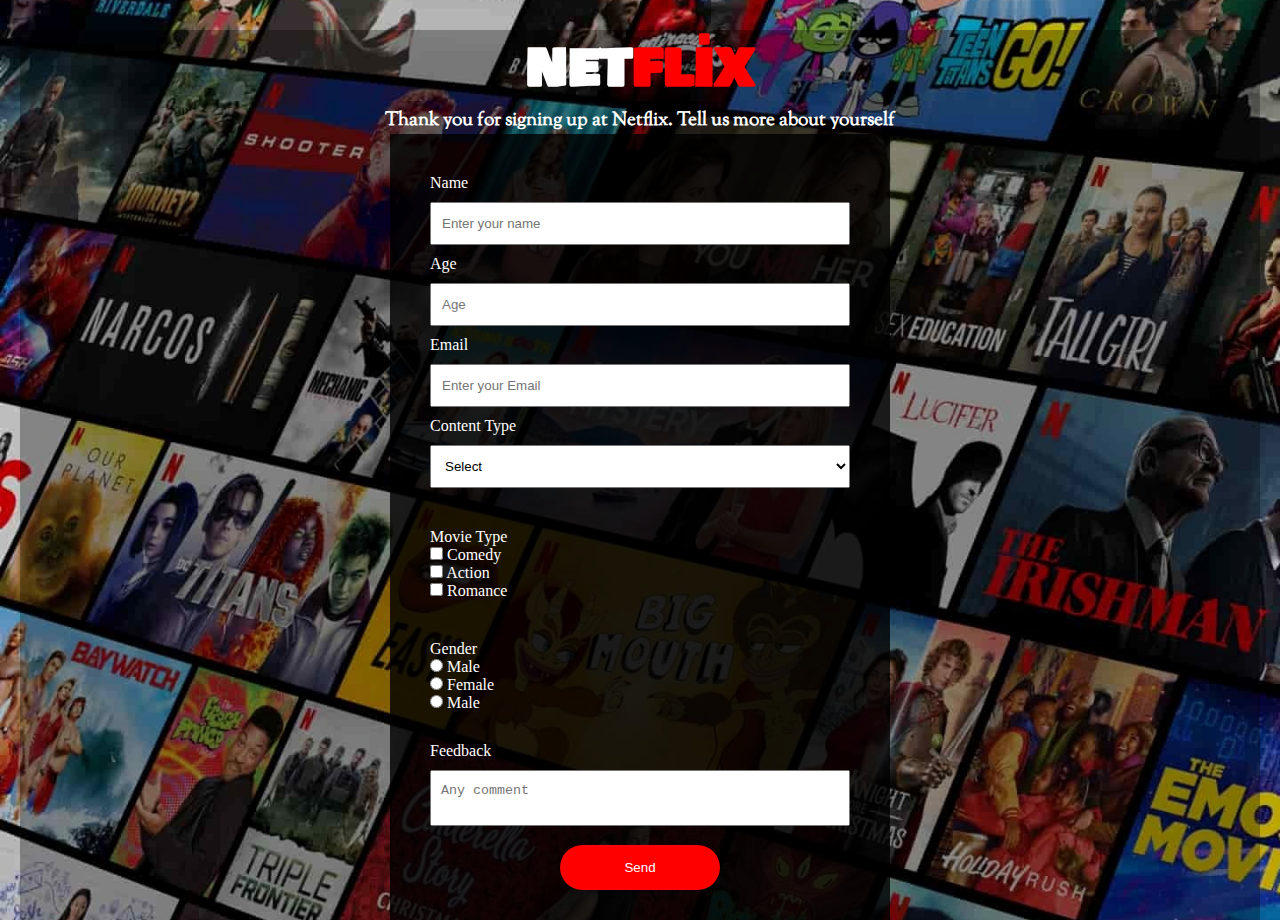
<file: index.html>
<!DOCTYPE html>
<html lang="en">
<head>
    <meta charset="UTF-8">
    <meta http-equiv="X-UA-Compatible" content="IE=edge">
    <meta name="viewport" content="width=device-width, initial-scale=1.0">
    <link rel="stylesheet" href="style.css">
    <link rel="preconnect" href="https://fonts.googleapis.com">
<link rel="preconnect" href="https://fonts.gstatic.com" crossorigin>
<link href="https://fonts.googleapis.com/css2?family=Bowlby+One+SC&display=swap" rel="stylesheet">
<link rel="shortcut icon" href="./img/aaa.png" type="image/x-icon">

    <title>Netflix</title>
</head>
<body>
    <div id="container">
        <header id="header">
            <h1 id="title">NET<span>FLİX</span></h1>
            <h3 id="desc">Thank you for signing up at Netflix. Tell us more about yourself  </h3>
        </header>

        <section id="surveycont">
            <form action="result.html" method="get">
                <div class="inputbox">
                    <label for="name">Name</label>
                     <br>
                    <input type="text" name="name" id="name" placeholder="Enter your name">
                </div>

                <div class="inputbox">
                    <label for="age">Age</label>
                    <br>
                    <input type="number" name="age" id="age" placeholder="Age">

                </div>
                
                <div class="inputbox">
                    <label for="email">Email</label>
                    <br>
                    <input type="email" name="email" id="email" placeholder="Enter your Email">
                </div>

                <div class="inputbox">
                    <label for="content">Content Type</label>
                    <br>
                    <select name="content" id="dropdown">
                        <option value="" selected disabled >Select</option>
                        <option value="Movies">Movies</option>
                        <option value="Series" >Series</option>
                        <option value="TV_Shows">TV Shows</option>
                    </select>
                </div>

                <div class="inputbox" id="checkbox">
                    <label for="">Movie Type</label>
                    <br>
                    <input type="checkbox" name="movie" id="c1" value="comedy">
                    <label for="c1">Comedy</label>
                    <br>
                    <input type="checkbox" name="movie" id="c2" value="action">
                    <label for="c2">Action</label>
                    <br>
                    <input type="checkbox" name="movie" id="c3" value="romance">
                    <label for="c3">Romance</label>
                </div>

                <div class="inputbox" id="radio">
                    <label for="">Gender</label>
                    <br>
                    <input type="radio" name="gender" id="g1" value="male">
                    <label for="g1">Male</label>
                    <br>
                    <input type="radio" name="gender" id="g2" value="female">
                    <label for="g2">Female</label>
                    <br>
                    <input type="radio" name="gender" id="g3" value="other">
                    <label for="g3">Male</label>
                    <br>
                </div>
                <div class="inputbox" id="fb">
                    <label for="feedback">Feedback</label>
                    <br>
                    <textarea name="feedback" id="feedback" placeholder="Any comment" ></textarea>
                    <br>
                </div>

                <div class="formsubmit">
                    <button type="submit" id="button">Send</button>
                
                </div>


            </form>
        </section>




    </div>
    
</body>
</html>
</file>
<file: style.css>
@import url('https://fonts.googleapis.com/css2?family=Sorts+Mill+Goudy:ital@1&display=swap');
*{
    margin: 0;
    padding: 0;
    box-sizing: border-box;
}

body{
    background-image: url(./img/netflix-background-image\ 1.png);
    background-position: center;
    /* background-attachment: fixed; */
    background-size: cover;
    background-repeat: no-repeat;


    

}

#container{
    width: 1240px;
    /* height: 1036px; */
    background-color: rgba(0, 0, 0, 0.3);
    margin: auto;
    margin-top: 30px;
}

#title{
    font-size: 3.1rem;
    color: white;
    font-family: 'Bowlby One SC', cursive;
}

span{
    color: #ff0000;
}
#desc{
    font-family: 'Sorts Mill Goudy', serif;
    color: white; 
}

label{
    color: white;
}

#header{
    text-align: center;
}

textarea{
    resize: none;
}

#surveycont{
    width: 500px;
    background-color: rgba(0, 0, 0, 0.8);
    margin: auto;
    padding: 30px 40px;
}

#name,
#age,
#email,
#dropdown,
#feedback{
    width: 100%;
    padding: 12px 10px;
    margin-top: 10px;

}
.inputbox{
    margin-top: 10px;
}
#checkbox{
    margin-top: 40px;
}
#radio{
    margin-top: 40px;
}
#fb{
    margin-top: 30px;
}

#button{
    width: 160px;
    height: 45px;
    background-color: red;
    color: white;
    border-radius: 50px;
    border: none;
    cursor: pointer;

}

.formsubmit{
    width: 160px;
    margin: auto;
    margin-top: 15px;
}
#button:hover{
    background-color:darkgray;
}
</file>
